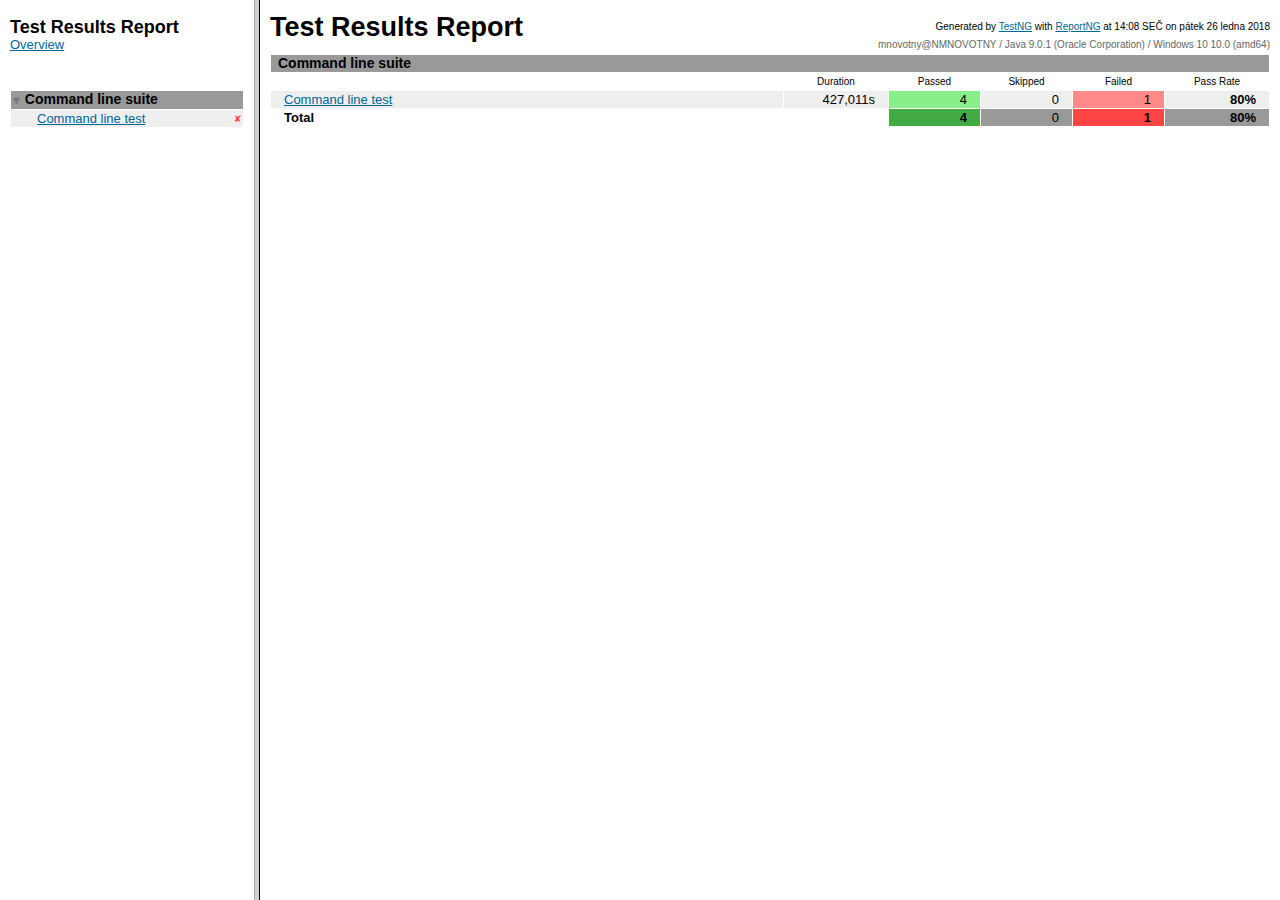
<file: report/index.html>
<?xml version="1.0" encoding="utf-8" ?>
<!DOCTYPE html PUBLIC "-//W3C//DTD XHTML 1.0 Frameset //EN"
        "http://www.w3.org/TR/xhtml1/DTD/xhtml1-frameset.dtd">
<html xmlns="http://www.w3.org/1999/xhtml" xml:lang="" lang="">
<head>
  <title>Test Results Report</title>
  <meta http-equiv="Content-Type" content="text/html;charset=utf-8" />
  <meta name="description" content="TestNG unit test results." />
</head>
<frameset cols="20%,*">
  <frame src="suites.html" name="suites" />
  <frame src="overview.html" name="main" />
</frameset>
</html>
</file>
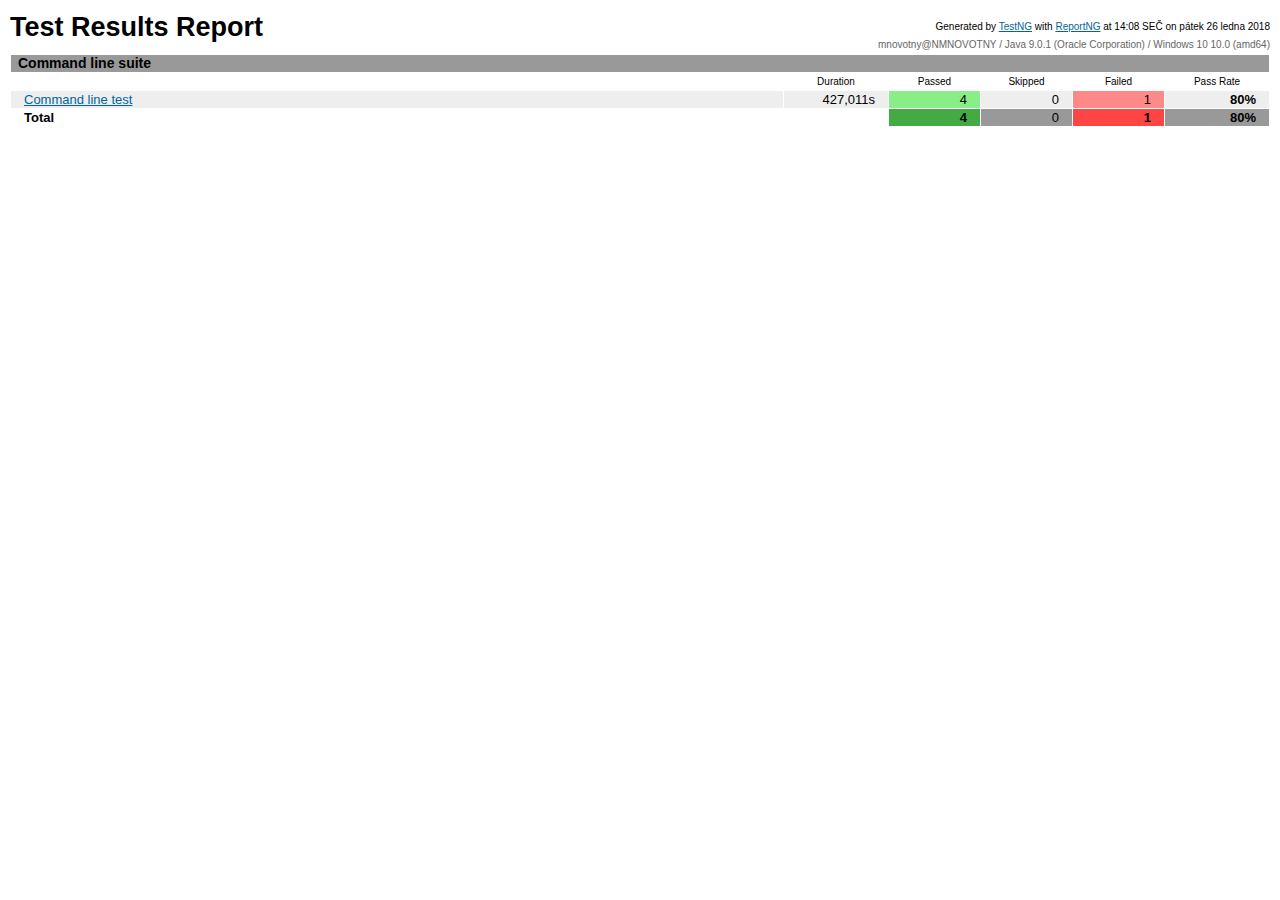
<file: report/overview.html>
<?xml version="1.0" encoding="utf-8" ?>
<!DOCTYPE html PUBLIC "-//W3C//DTD XHTML 1.0 Transitional//EN"
        "http://www.w3.org/TR/xhtml1/DTD/xhtml1-transitional.dtd">
<html xmlns="http://www.w3.org/1999/xhtml" xml:lang="" lang="">
<head>
  <title>Test Results Report - Overview</title>
  <meta http-equiv="Content-Type" content="text/html;charset=utf-8" />
  <meta name="description" content="TestNG unit test results." />
  <link href="reportng.css" rel="stylesheet" type="text/css" />
  </head>
<body>
<div id="meta">
  Generated by <a href="http://www.testng.org" target="_top">TestNG</a> with <a href="http://reportng.dev.java.net" target="_top">ReportNG</a>
  at 14:08 SEČ on pátek 26 ledna 2018
  <br /><span id="systemInfo">mnovotny@NMNOVOTNY&nbsp;/&nbsp;Java 9.0.1 (Oracle Corporation)&nbsp;/&nbsp;Windows 10 10.0 (amd64)</span>
</div>

<h1>Test Results Report</h1>

<table class="overviewTable">
    <tr>
    <th colspan="6" class="header suite">
      <div class="suiteLinks">
                                      </div>
      Command line suite
    </th>
  </tr>
  <tr class="columnHeadings">
    <td>&nbsp;</td>
    <th>Duration</th>
    <th>Passed</th>
    <th>Skipped</th>
    <th>Failed</th>
    <th>Pass Rate</th>
  </tr>
  
  <tr class="test">
    <td class="test">
      <a href="suite1_test1_results.html">Command line test</a>
    </td>
    <td class="duration">
      427,011s
    </td>

        <td class="passed number">4</td>
    
        <td class="zero number">0</td>
    
        <td class="failed number">1</td>
    
    <td class="passRate">
            80%
          </td>
  </tr>
  
  <tr class="suite">
    <td colspan="2" class="totalLabel">Total</td>

        <td class="passed number">4</td>
    
        <td class="zero number">0</td>
    
        <td class="failed number">1</td>
    
    <td class="passRate suite">
            80%
          </td>

  </tr>
</table>
</body>
</html>
</file>
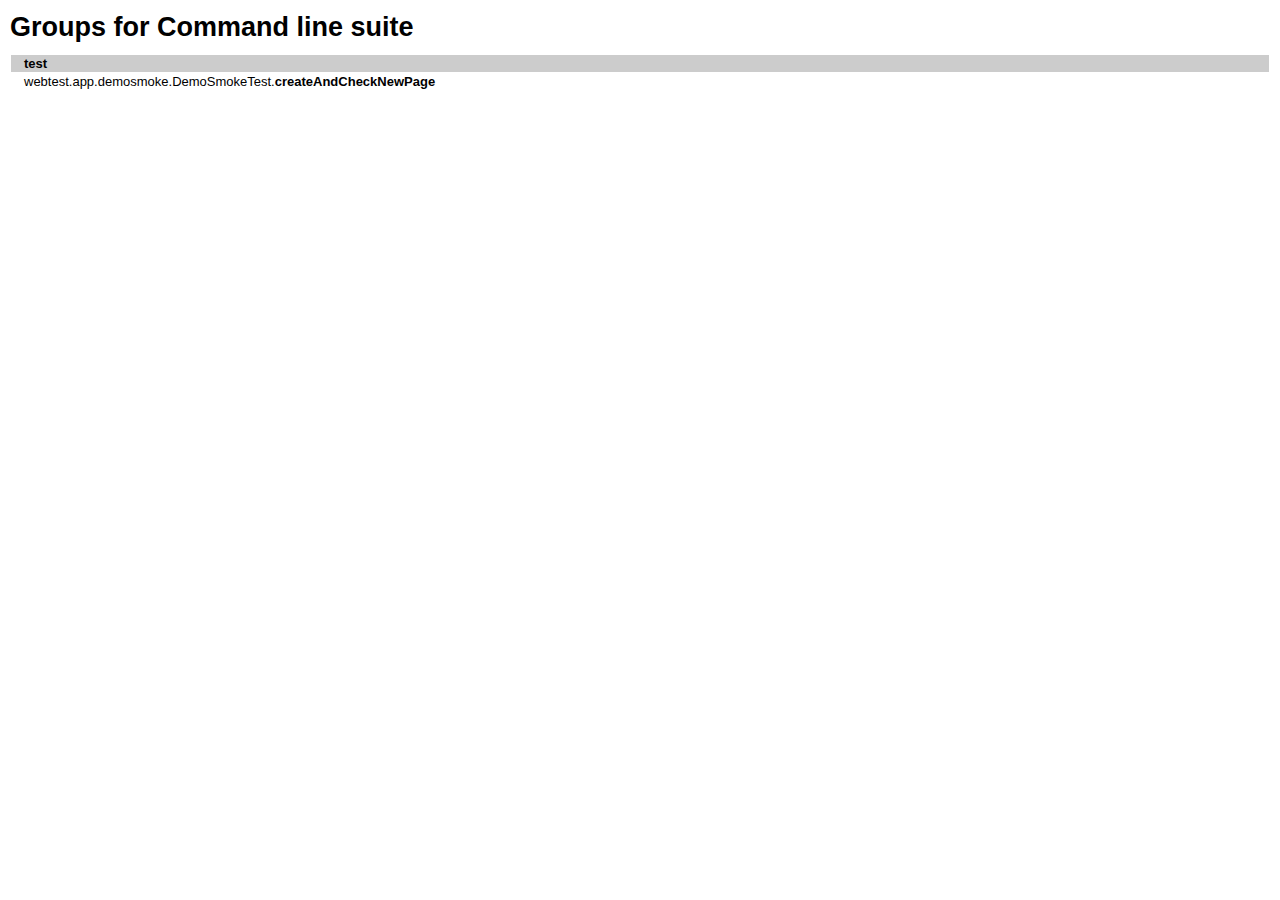
<file: report/suite1_groups.html>
<?xml version="1.0" encoding="utf-8" ?>
<!DOCTYPE html PUBLIC "-//W3C//DTD XHTML 1.0 Strict//EN"
        "http://www.w3.org/TR/xhtml1/DTD/xhtml1-strict.dtd">
<html xmlns="http://www.w3.org/1999/xhtml" xml:lang="" lang="">
<head>
  <title>Test Results Report - Command line suite - Groups</title>
  <meta http-equiv="Content-Type" content="text/html;charset=utf-8" />
  <meta name="description" content="TestNG unit test results." />
  <link href="reportng.css" rel="stylesheet" type="text/css" />
  </head>
<body>
  <h1>Groups for Command line suite</h1>

  <table class="resultsTable">
      <tr>
      <td class="group">test</td>
    </tr>
        <tr>
            <td>webtest.app.demosmoke.DemoSmokeTest.<b>createAndCheckNewPage</b></td>
    </tr>
        </table>
</body>
</html>
</file>
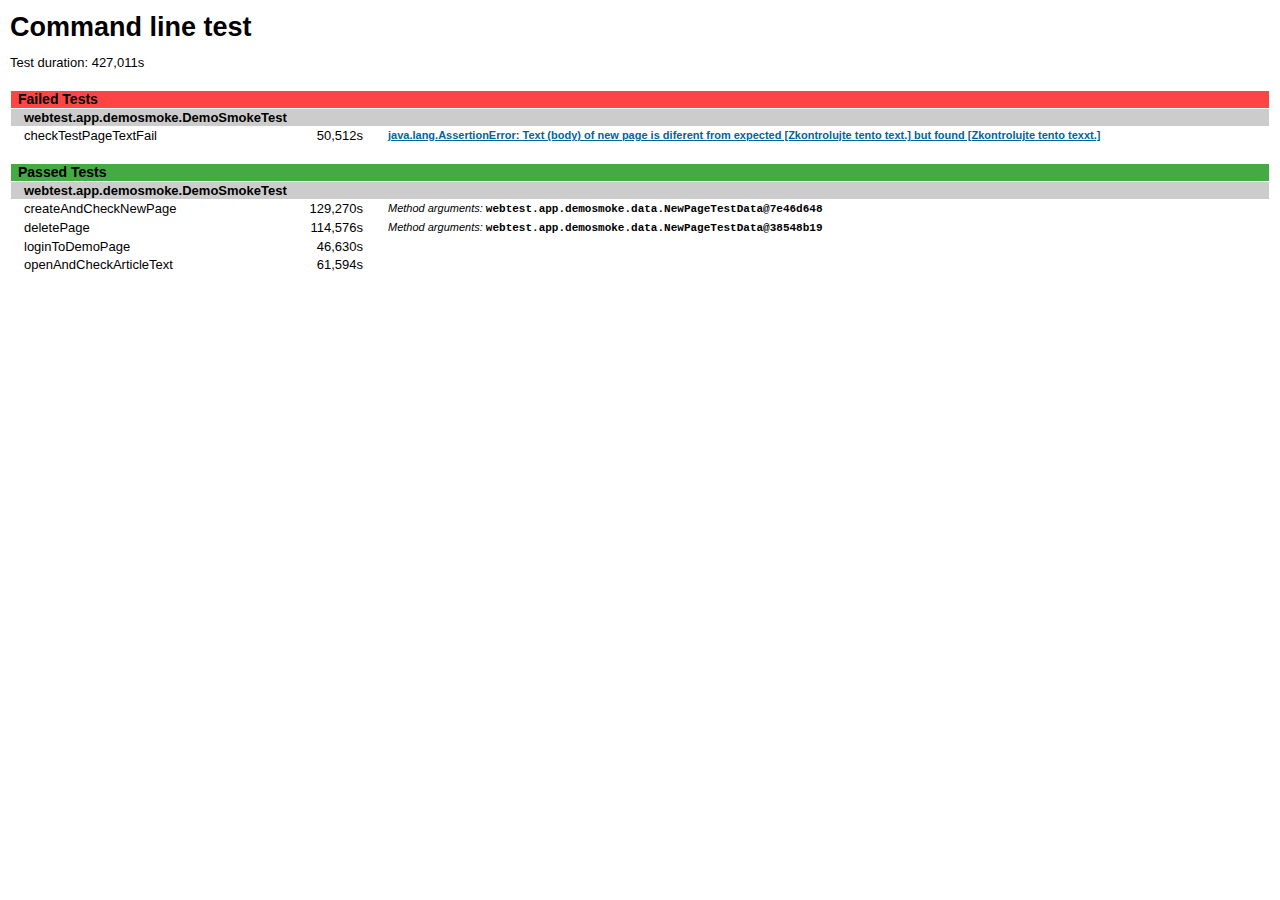
<file: report/suite1_test1_results.html>
<?xml version="1.0" encoding="utf-8" ?>
<!DOCTYPE html PUBLIC "-//W3C//DTD XHTML 1.0 Strict//EN"
        "http://www.w3.org/TR/xhtml1/DTD/xhtml1-strict.dtd">
<html xmlns="http://www.w3.org/1999/xhtml" xml:lang="" lang="">
<head>
  <title>Test Results Report - Command line test</title>
  <meta http-equiv="Content-Type" content="text/html;charset=utf-8" />
  <meta name="description" content="TestNG unit test results." />
  <link href="reportng.css" rel="stylesheet" type="text/css" />
    <script type="text/javascript" src="reportng.js"></script>
</head>
<body>
<h1>Command line test</h1>
<p>
  Test duration: 427,011s
</p>



  <table class="resultsTable">
    <tr><th colspan="3" class="header failed">Failed Tests</th></tr>
          <tr>
              <td colspan="3" class="group">webtest.app.demosmoke.DemoSmokeTest</td>
      </tr>
            
<tr>
  <td class="method">
                  checkTestPageTextFail
      </td>
  <td class="duration">
    50,512s
  </td>
  <td class="result">
        
    
        

        <a href="javascript:toggleElement('exception-0', 'block')" title="Click to expand/collapse"><b>java.lang.AssertionError: Text (body) of new page is diferent from expected [Zkontrolujte tento text.] but found [Zkontrolujte tento texxt.]</b></a><br />
    <div class="stackTrace" id="exception-0">
              org.testng.Assert.fail(Assert.java:93)<br />
              org.testng.Assert.failNotEquals(Assert.java:512)<br />
              org.testng.Assert.assertEqualsImpl(Assert.java:134)<br />
              org.testng.Assert.assertEquals(Assert.java:115)<br />
              org.testng.Assert.assertEquals(Assert.java:189)<br />
        webtest.app.demosmoke.step.HomeTestStep.checkPage(HomeTestStep.java:40)<br/>
        webtest.app.demosmoke.DemoSmokeTest.checkTestPageTextFail(DemoSmokeTest.java:33)<br/>
              java.base/jdk.internal.reflect.NativeMethodAccessorImpl.invoke0(Native Method)<br />
              java.base/jdk.internal.reflect.NativeMethodAccessorImpl.invoke(NativeMethodAccessorImpl.java:62)<br />
              java.base/jdk.internal.reflect.DelegatingMethodAccessorImpl.invoke(DelegatingMethodAccessorImpl.java:43)<br />
              java.base/java.lang.reflect.Method.invoke(Method.java:564)<br />
              org.testng.internal.MethodInvocationHelper.invokeMethod(MethodInvocationHelper.java:108)<br />
              org.testng.internal.Invoker.invokeMethod(Invoker.java:661)<br />
              org.testng.internal.Invoker.invokeTestMethod(Invoker.java:869)<br />
              org.testng.internal.Invoker.invokeTestMethods(Invoker.java:1193)<br />
              org.testng.internal.TestMethodWorker.invokeTestMethods(TestMethodWorker.java:126)<br />
              org.testng.internal.TestMethodWorker.run(TestMethodWorker.java:109)<br />
              org.testng.TestRunner.privateRun(TestRunner.java:744)<br />
              org.testng.TestRunner.run(TestRunner.java:602)<br />
              org.testng.SuiteRunner.runTest(SuiteRunner.java:380)<br />
              org.testng.SuiteRunner.runSequentially(SuiteRunner.java:375)<br />
              org.testng.SuiteRunner.privateRun(SuiteRunner.java:340)<br />
              org.testng.SuiteRunner.run(SuiteRunner.java:289)<br />
              org.testng.SuiteRunnerWorker.runSuite(SuiteRunnerWorker.java:52)<br />
              org.testng.SuiteRunnerWorker.run(SuiteRunnerWorker.java:86)<br />
              org.testng.TestNG.runSuitesSequentially(TestNG.java:1301)<br />
              org.testng.TestNG.runSuitesLocally(TestNG.java:1226)<br />
              org.testng.TestNG.runSuites(TestNG.java:1144)<br />
              org.testng.TestNG.run(TestNG.java:1115)<br />
              org.apache.maven.surefire.testng.TestNGExecutor.run(TestNGExecutor.java:77)<br />
              org.apache.maven.surefire.testng.TestNGDirectoryTestSuite.executeMulti(TestNGDirectoryTestSuite.java:159)<br />
              org.apache.maven.surefire.testng.TestNGDirectoryTestSuite.execute(TestNGDirectoryTestSuite.java:99)<br />
              org.apache.maven.surefire.testng.TestNGProvider.invoke(TestNGProvider.java:106)<br />
              java.base/jdk.internal.reflect.NativeMethodAccessorImpl.invoke0(Native Method)<br />
              java.base/jdk.internal.reflect.NativeMethodAccessorImpl.invoke(NativeMethodAccessorImpl.java:62)<br />
              java.base/jdk.internal.reflect.DelegatingMethodAccessorImpl.invoke(DelegatingMethodAccessorImpl.java:43)<br />
              java.base/java.lang.reflect.Method.invoke(Method.java:564)<br />
              org.apache.maven.surefire.util.ReflectionUtils.invokeMethodWithArray(ReflectionUtils.java:189)<br />
              org.apache.maven.surefire.booter.ProviderFactory$ProviderProxy.invoke(ProviderFactory.java:165)<br />
              org.apache.maven.surefire.booter.ProviderFactory.invokeProvider(ProviderFactory.java:85)<br />
              org.apache.maven.surefire.booter.ForkedBooter.runSuitesInProcess(ForkedBooter.java:115)<br />
              org.apache.maven.surefire.booter.ForkedBooter.main(ForkedBooter.java:75)<br />
                </div>
      </td>
</tr>
      </table>


  <table class="resultsTable">
    <tr><th colspan="3" class="header passed">Passed Tests</th></tr>
          <tr>
              <td colspan="3" class="group">webtest.app.demosmoke.DemoSmokeTest</td>
      </tr>
            
<tr>
  <td class="method">
                  createAndCheckNewPage
      </td>
  <td class="duration">
    129,270s
  </td>
  <td class="result">

      <i>Method arguments: </i><span class="arguments">webtest.app.demosmoke.data.NewPageTestData@7e46d648</span><br/>
    
        

      </td>
</tr>
<tr>
  <td class="method">
                  deletePage
      </td>
  <td class="duration">
    114,576s
  </td>
  <td class="result">

      <i>Method arguments: </i><span class="arguments">webtest.app.demosmoke.data.NewPageTestData@38548b19</span><br/>
    
        

      </td>
</tr>
<tr>
  <td class="method">
                  loginToDemoPage
      </td>
  <td class="duration">
    46,630s
  </td>
  <td class="result">
        
    
        

      </td>
</tr>
<tr>
  <td class="method">
                  openAndCheckArticleText
      </td>
  <td class="duration">
    61,594s
  </td>
  <td class="result">
        
    
        

      </td>
</tr>
      </table>
  
</body>
</html>
</file>
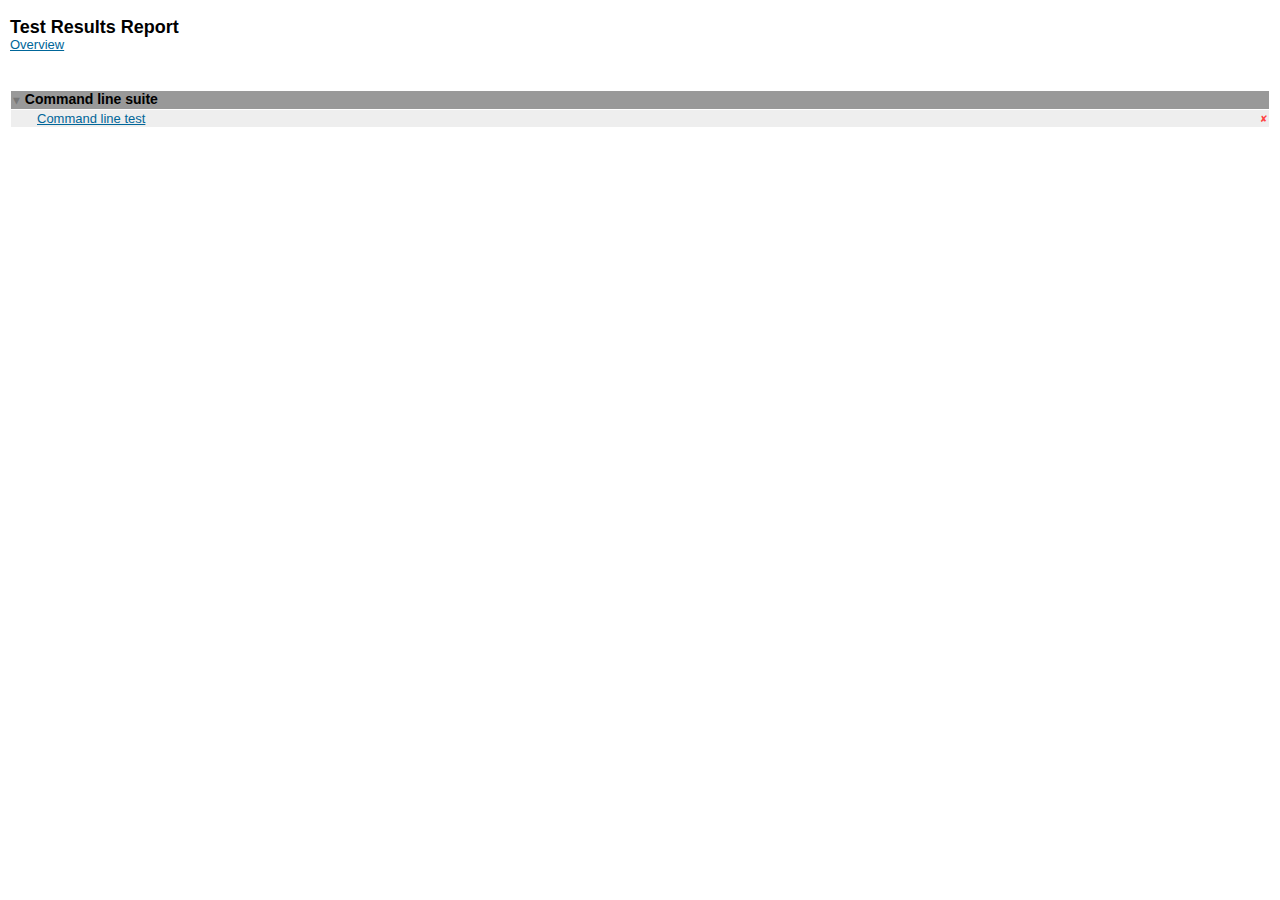
<file: report/suites.html>
<?xml version="1.0" encoding="utf-8" ?>
<!DOCTYPE html PUBLIC "-//W3C//DTD XHTML 1.0 Transitional//EN"
        "http://www.w3.org/TR/xhtml1/DTD/xhtml1-transitional.dtd">
<html xmlns="http://www.w3.org/1999/xhtml" xml:lang="" lang="">
<head>
  <title>Test Results Report - Suites</title>
  <meta http-equiv="Content-Type" content="text/html;charset=utf-8" />
  <meta name="description" content="TestNG unit test results." />
  <link href="reportng.css" rel="stylesheet" type="text/css" />
    <script type="text/javascript" src="reportng.js"></script>
</head>
<body style="margin-top: 0;">

<div id="sidebarHeader">
  <h2>Test Results Report</h2>
  <p>
    <a href="overview.html" target="main">Overview</a>
          </p>
</div>
<table id="suites">
    <thead>
    <tr>
      <th class="header suite" onclick="toggleElement('tests-1', 'table-row-group'); toggle('toggle-1')">
        <span id="toggle-1" class="toggle">&#x25bc;</span>Command line suite
      </th>
    </tr>
  </thead>
  <tbody id="tests-1" class="tests">
            <tr>
      <td class="test">
                <span class="failureIndicator" title="Some tests failed.">&#x2718;</span>
                <a href="suite1_test1_results.html" target="main">Command line test</a>
      </td>
    </tr>
      </tbody>
  </table>
</body>
</html>
</file>
<file: report/reportng.css>
*                        {padding: 0; margin: 0;}
a                        {color: #006699;}
a:visited                {color: #003366;}
body                     {font-family: Lucida Sans Unicode, Lucida Grande, sans-serif; line-height: 1.8em; font-size: 62.5%; margin: 1.8em 1em;}
h1                       {font-family: Arial, Helvetica, sans-serif; font-weight: bold; font-size: 2.7em; margin-bottom: 0.6667em;}
h2                       {font-family: Arial, Helvetica, sans-serif; font-weight: bold; font-size: 1.8em; margin-bottom: 0;}
p                        {font-size: 1.3em;}
td                       {font-size: 1.3em;}

.header                  {font-size: 1.4em; font-weight: bold; text-align: left;}
.passed                  {background-color: #44aa44;}
.skipped                 {background-color: #ffaa00;}
.failed                  {background-color: #ff4444;}
.failedConfig            {background-color: #800000; color: #ffffff}
.skippedConfig           {background-color: #cc6600; color: #ffffff}
.totalLabel              {font-weight: bold; background-color: #ffffff;}

.suite                   {background-color: #999999; font-weight: bold;}
.test                    {background-color: #eeeeee; padding-left: 2em;}
.test .passed            {background-color: #88ee88;}
.test .skipped           {background-color: #ffff77;}
.test .failed            {background-color: #ff8888;}
.group                   {background-color: #cccccc; color: #000000; font-weight: bold;}
.suiteLinks              {float: right; font-weight: normal; vertical-align: middle;}
.suiteLinks a            {color: #ffffff; margin-left: .5em;}
.passRate                {font-weight: bold; text-align: right;}
.duration                {text-align: right;}
.thread                  {white-space: nowrap;}

.resultsTable            {border: 0; width: 100%; margin-top: 1.8em; line-height: 1.7em; border-spacing: 0.1em;}
.resultsTable .method    {width: 18em;}
.resultsTable .duration  {width: 6em;}
.resultsTable td         {vertical-align: top; padding: 0 1em;}
.resultsTable th         {padding: 0 .5em;}
.number                  {text-align: right;}
.zero                    {font-weight: normal;}
.columnHeadings          {font-size: 1em;}
.columnHeadings th       {font-weight: normal;}

.configTable             {border: 1px solid #800000; color: #800000; margin-bottom: 1.5em;}

#sidebarHeader           {padding: 1.8em 1em; margin: 0 -1em 1.8em -1em;}
#suites                  {line-height: 1.7em; border-spacing: 0.1em; width: 100%;}
.tests                   {display: table-row-group;}
.header.suite            {cursor: pointer; clear: right; height: 1.214em; margin-top: 1px;}
div.test                 {margin-top: 0.1em; clear: right; font-size: 1.3em;}

/* The +/- toggle used in the navigation frame. */
.toggle                  {font-family: monospace; font-weight: bold; padding-left: 2px; padding-right: 5px; color: #777777;}
.successIndicator        {float: right; font-family: monospace; font-weight: bold; padding-right: 2px; color: #44aa44;}
.skipIndicator           {float: right; font-family: monospace; font-weight: bold; padding-right: 2px; color: #ffaa00;}
.failureIndicator        {float: right; font-family: monospace; font-weight: bold; padding-right: 2px; color: #ff4444;}


/* These classes are for information about an individual test result. */
.result                  {font-size: 1.1em; vertical-align: middle;}
.dependency              {font-family: Lucida Console, Monaco, Courier New, monospace; font-weight: bold;}
.arguments               {font-family: Lucida Console, Monaco, Courier New, monospace; font-weight: bold;}
.testOutput              {font-family: Lucida Console, Monaco, Courier New, monospace; color: #666666;}
.stackTrace              {font-size: 0.9em; line-height: 1.2em; margin-left: 2em; display: none;}
.stackTrace .stackTrace  {font-size: inherit;}

.description             {border-bottom: 1px dotted #006699;}

#meta                    {font-size: 1em; text-align: right; float: right;}
#systemInfo              {color: #666666;}

/* Reporter log output (individual test ouput is style by "testOutput" above). */
#log                     {font-family: Lucida Console, Monaco, Courier New, monospace; font-size: 1.3em; margin-top: 1.8em;}

.overviewTable           {width: 100%; margin-top: 1.8em; line-height: 1.7em; border-spacing: 0.1em;}
.overviewTable td        {padding: 0 1em;}
.overviewTable th        {padding: 0 .5em;}
.overviewTable .duration {width: 6em;}
.overviewTable .passRate {width: 6em;}
.overviewTable .number   {width: 5em;}
.overviewTable tr        {height: 1.6em;}
</file>
